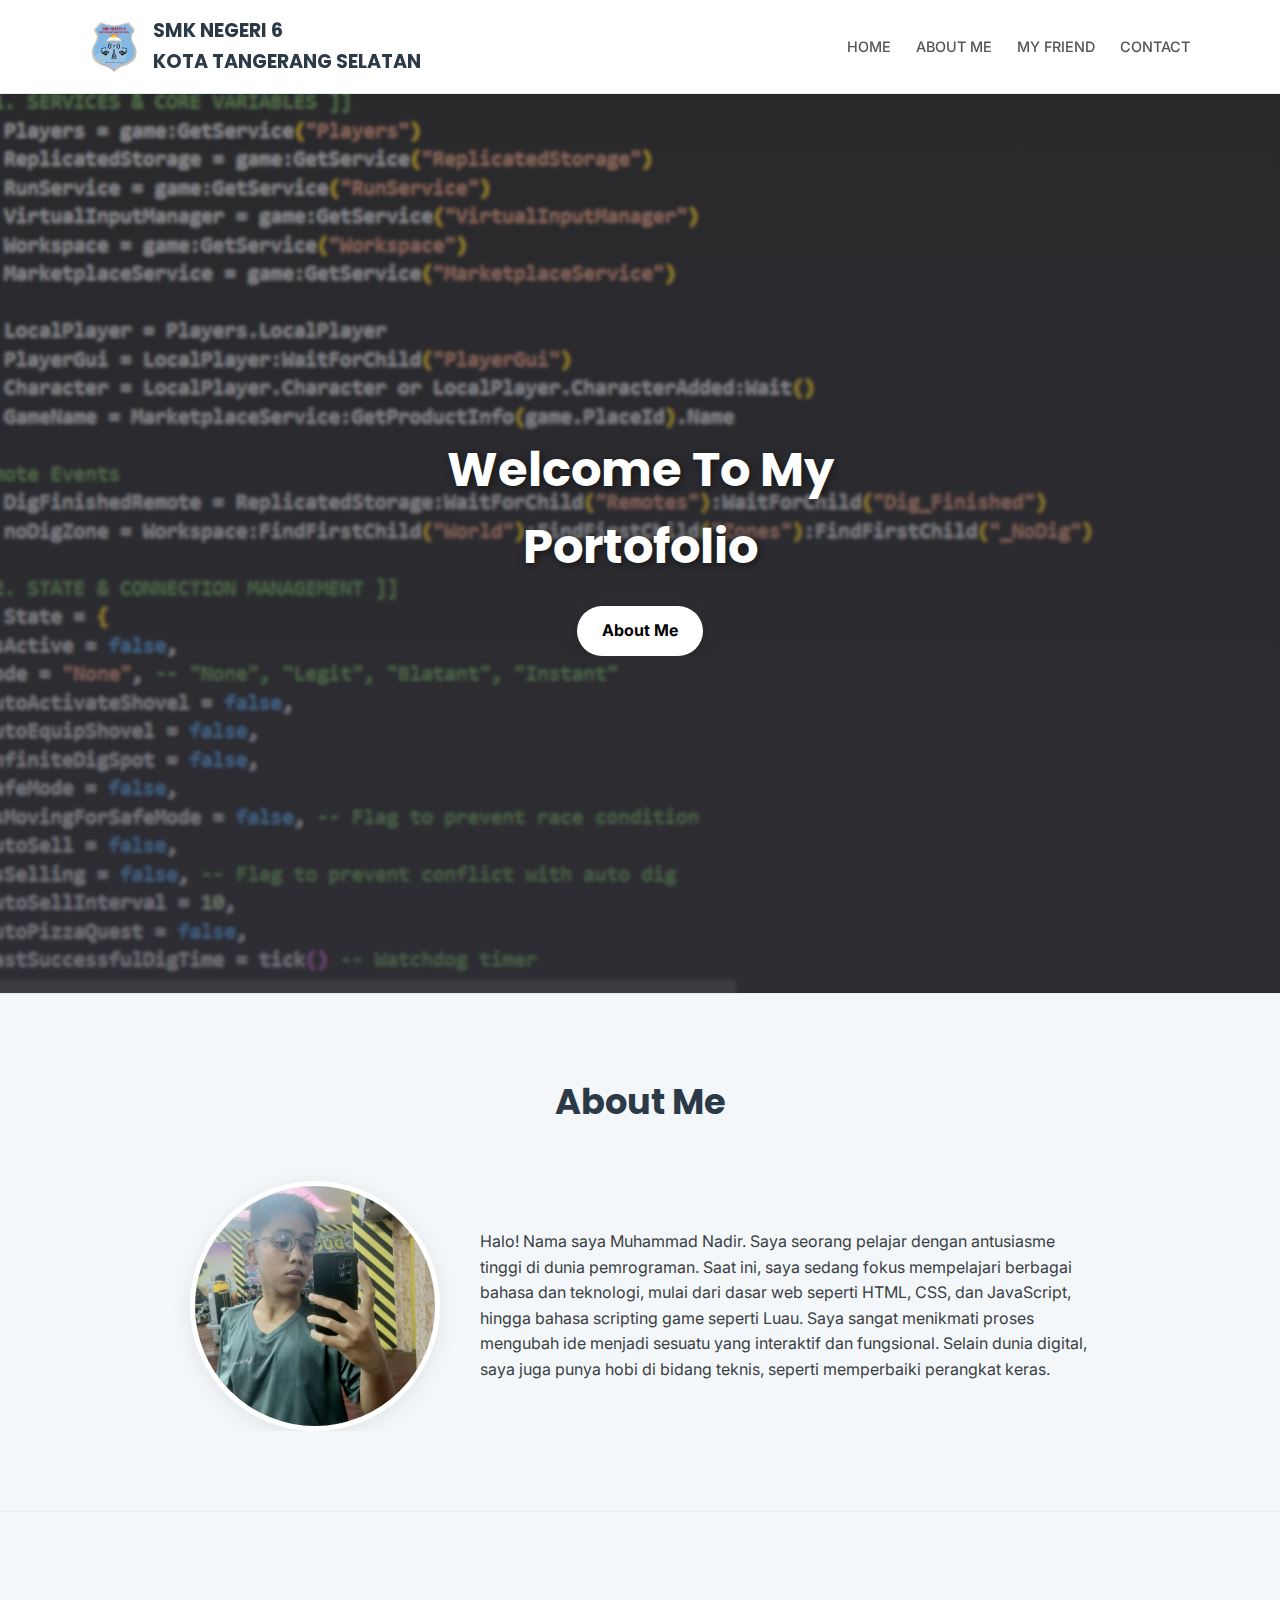
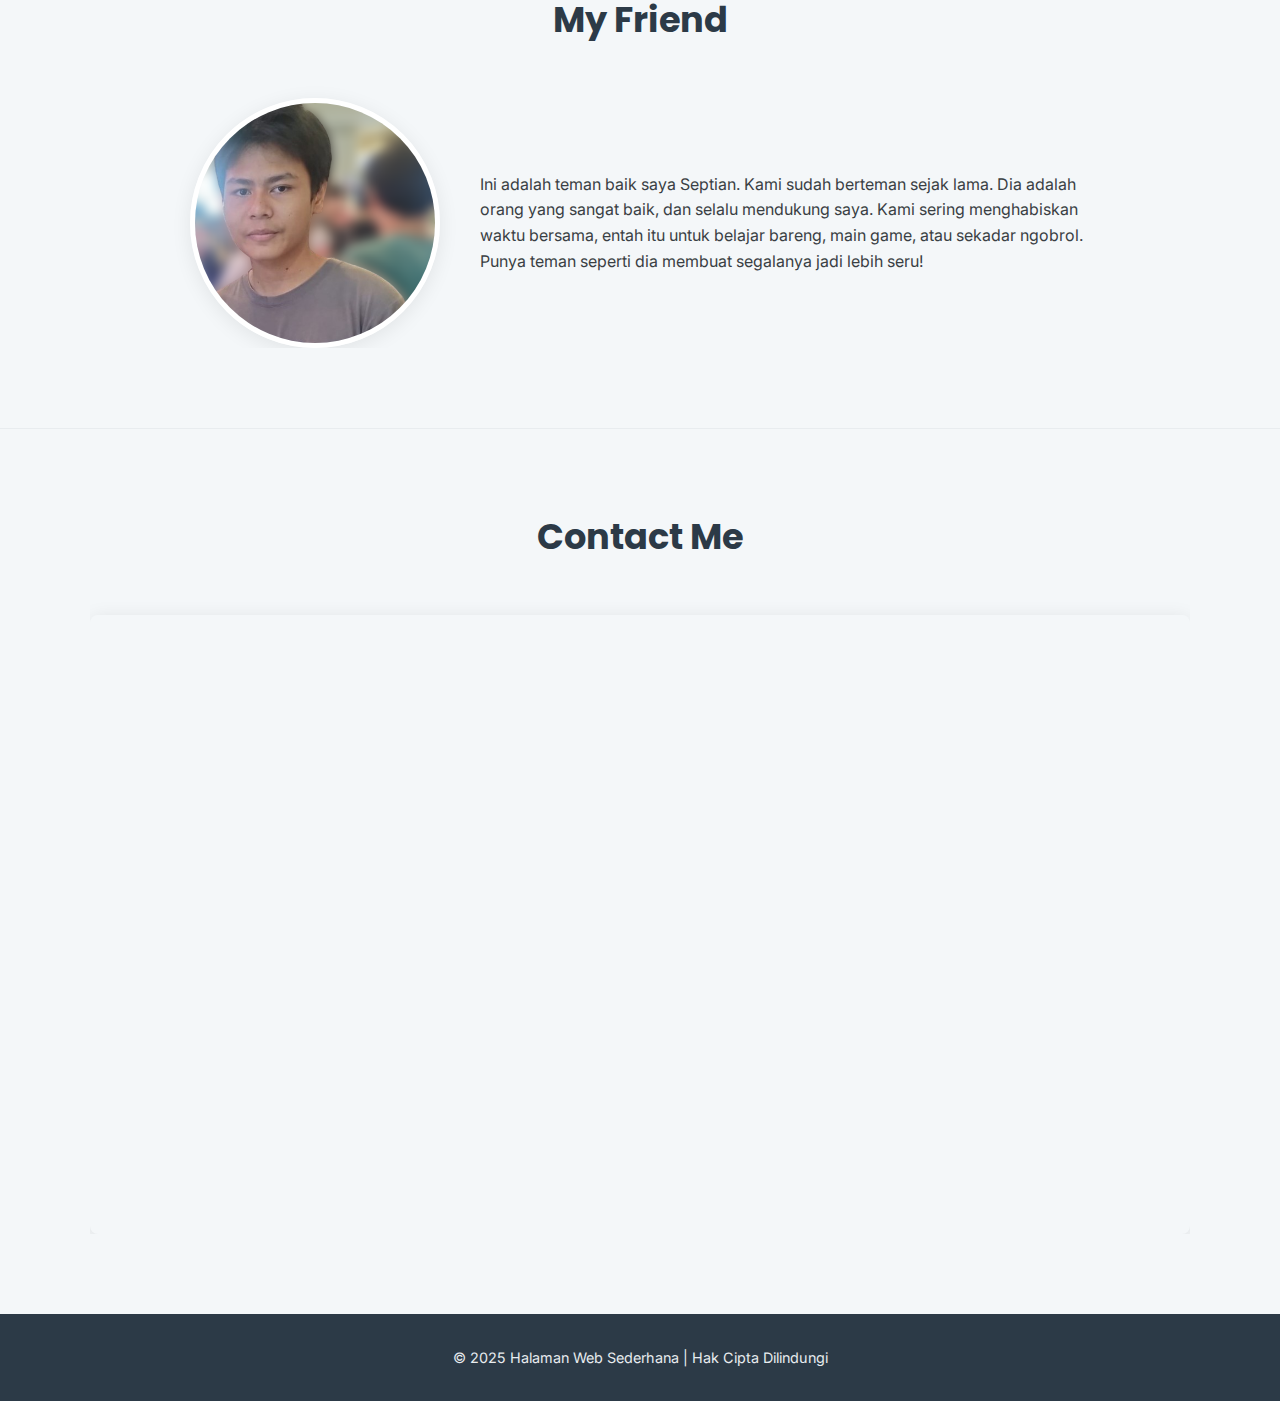
<file: One Page/index.html>
<!DOCTYPE html>
<html lang="id">
<head>
    <meta charset="UTF-8">
    <meta name="viewport" content="width=device-width, initial-scale=1.0">
    <title>Tugas One Page Desain</title>
    <link rel="preconnect" href="https://fonts.googleapis.com">
    <link rel="preconnect" href="https://fonts.gstatic.com" crossorigin>
    <link href="https://fonts.googleapis.com/css2?family=Inter:wght@400;700&family=Poppins:wght@500;700&display=swap" rel="stylesheet">
    <link rel="stylesheet" href="style.css">
</head>
<body>
    
    <header>
        <div class="container">
            <a href="#" class="logo-container">
                <img src="SMKN6.png" alt="Logo Sekolah" class="logo-img">
                <span class="logo-text">SMK NEGERI 6 <br> KOTA TANGERANG SELATAN</span>
            </a>
            
            <button class="menu-btn" id="menu-btn">
                <span class="bar"></span>
                <span class="bar"></span>
                <span class="bar"></span>
            </button>

            <nav id="nav-menu">
                <ul>
                    <li><a href="#">Home</a></li>
                    <li><a href="#about-me">About Me</a></li>
                    <li><a href="#my-friend">My Friend</a></li>
                    <li><a href="#contact">Contact</a></li>
                </ul>
            </nav>
        </div>
    </header>

    <main>
        <section class="hero">
            <div class="container">
                <h2>Welcome To My <br> Portofolio</h2>
                <a href="#about-me" class="cta-button">About Me</a>
            </div>
        </section>

        <section id="about-me">
            <div class="container">
                <h3>About Me</h3>
                <div class="about-content">
                    <img src="foto.jpeg" alt="Foto Profil Kamu">
                    <p>Halo! Nama saya Muhammad Nadir. Saya seorang pelajar dengan antusiasme tinggi di dunia pemrograman. Saat ini, saya sedang fokus mempelajari berbagai bahasa dan teknologi, mulai dari dasar web seperti HTML, CSS, dan JavaScript, hingga bahasa scripting game seperti Luau. Saya sangat menikmati proses mengubah ide menjadi sesuatu yang interaktif dan fungsional. Selain dunia digital, saya juga punya hobi di bidang teknis, seperti memperbaiki perangkat keras.</p>
                </div>
            </div>
        </section>

        <section id="my-friend">
            <div class="container">
                <h3>My Friend</h3>
                <div class="about-content reverse">
                     <p>Ini adalah teman baik saya Septian. Kami sudah berteman sejak lama. Dia adalah orang yang sangat baik, dan selalu mendukung saya. Kami sering menghabiskan waktu bersama, entah itu untuk belajar bareng, main game, atau sekadar ngobrol. Punya teman seperti dia membuat segalanya jadi lebih seru!</p>
                     <img src="foto2.png" alt="Foto Teman Kamu">
                </div>
            </div>
        </section>

        <section id="contact">
            <div class="container">
                <h3>Contact Me</h3>
                <div class="map-container">
                    <iframe src="https://www.google.com/maps/embed?pb=!3m2!1sid!2sid!4v1754961723485!5m2!1sid!2sid!6m8!1m7!1szvKsv0mnGYUvL5fxraOAcg!2m2!1d-6.26104987126554!2d106.7009806318903!3f15.340820431887721!4f-8.622195546157954!5f0.7820865974627469" width="600" height="450" style="border:0;" allowfullscreen="" loading="lazy" referrerpolicy="no-referrer-when-downgrade"></iframe>
                </div>
            </div>
        </section>
    </main>

    <footer>
        <div class="container">
            <p>&copy; 2025 Halaman Web Sederhana | Hak Cipta Dilindungi</p>
        </div>
    </footer>

    <script src="script.js"></script>

</body>

</html>
</file>
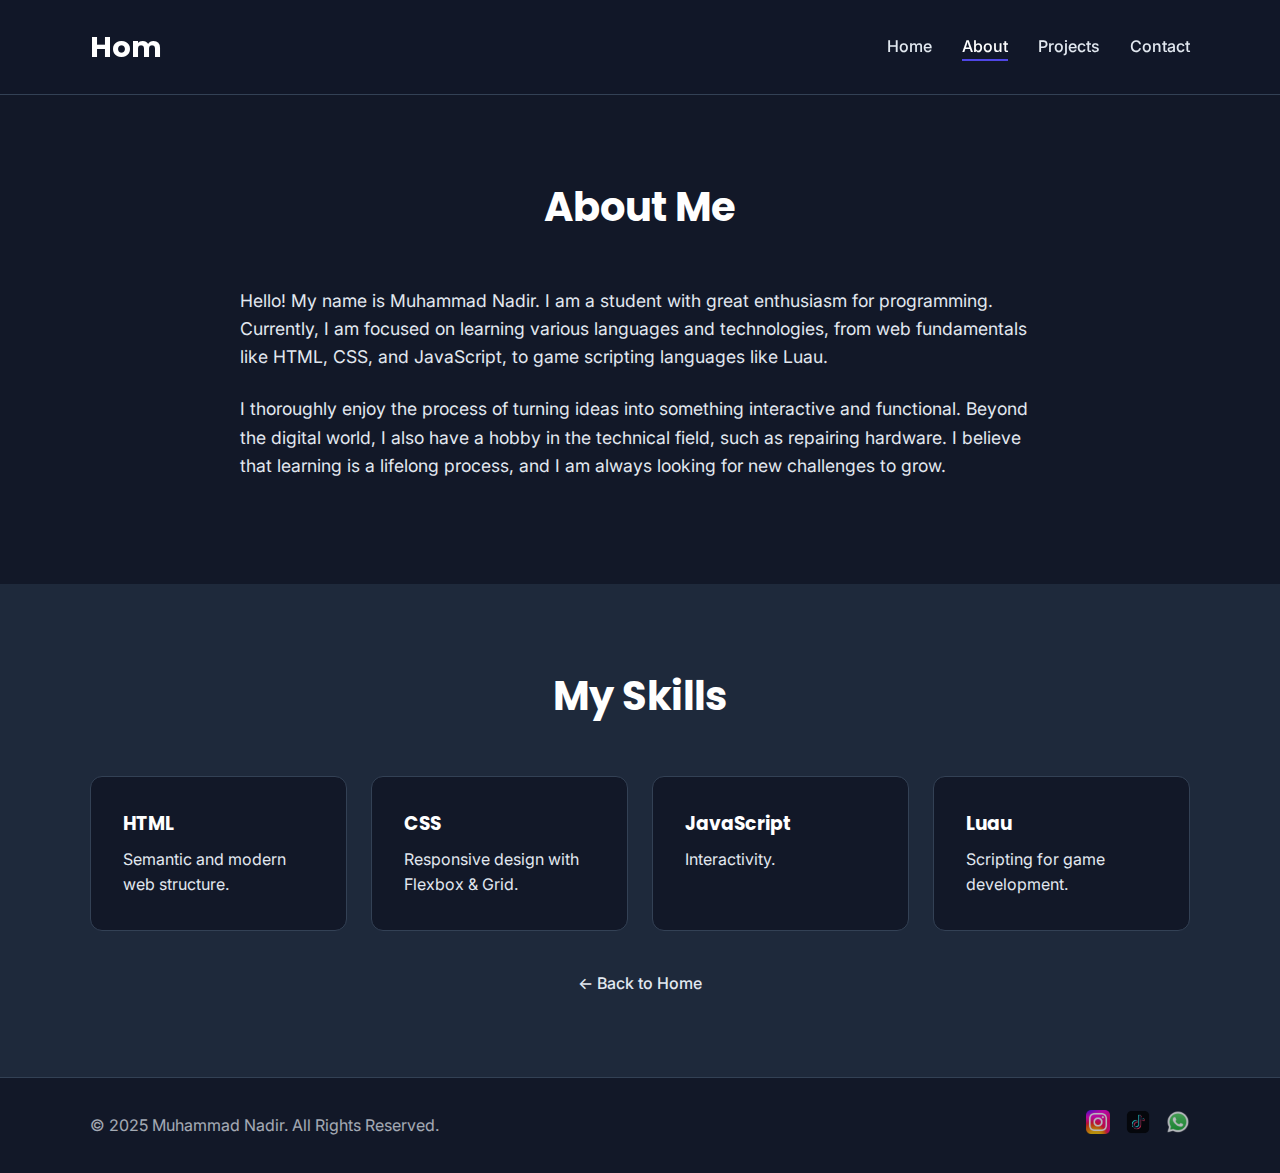
<file: about.html>
<!DOCTYPE html>
<html lang="en">
<head>
    <meta charset="UTF-8">
    <meta name="viewport" content="width=device-width, initial-scale=1.0">
    <title>About Me - Portfolio</title>
    <link rel="preconnect" href="https://fonts.googleapis.com">
    <link rel="preconnect" href="https://fonts.gstatic.com" crossorigin>
    <link href="https://fonts.googleapis.com/css2?family=Poppins:wght@500;700&family=Inter:wght@400;600&display=swap" rel="stylesheet">
    <link rel="stylesheet" href="style.css">
</head>
<body>

    <div class="page-wrapper">
        <header>
            <div class="container">
                <a href="index.html" class="logo-text" id="logo-typing-text"></a>
                
                <button class="menu-btn" id="menu-btn">
                    <span class="bar"></span>
                    <span class="bar"></span>
                    <span class="bar"></span>
                </button>

                <nav id="nav-menu">
                    <ul>
                        <li><a href="index.html">Home</a></li>
                        <li><a href="about.html" class="active">About</a></li>
                        <li><a href="projects.html">Projects</a></li>
                        <li><a href="contact.html">Contact</a></li>
                    </ul>
                </nav>
            </div>
        </header>

        <div class="page-content">
            <main>
                <section class="page-section">
                    <div class="container">
                        <h2 class="section-title-about fade-in-up">About Me</h2>
                        <div class="about-content fade-in-up" style="animation-delay: 0.2s;">
                            <p>Hello! My name is Muhammad Nadir. I am a student with great enthusiasm for programming. Currently, I am focused on learning various languages and technologies, from web fundamentals like HTML, CSS, and JavaScript, to game scripting languages like Luau.</p>
                            <p>I thoroughly enjoy the process of turning ideas into something interactive and functional. Beyond the digital world, I also have a hobby in the technical field, such as repairing hardware. I believe that learning is a lifelong process, and I am always looking for new challenges to grow.</p>
                        </div>
                    </div>
                </section>

                <section class="page-section skills-section">
                    <div class="container">
                        <h2 class="section-title-skills fade-in-up">My Skills</h2>
                        <div class="skills-grid">
                            <div class="skill-card fade-in-up" style="animation-delay: 0.2s;">
                                <h3>HTML</h3>
                                <p>Semantic and modern web structure.</p>
                            </div>
                            <div class="skill-card fade-in-up" style="animation-delay: 0.3s;">
                                <h3>CSS</h3>
                                <p>Responsive design with Flexbox & Grid.</p>
                            </div>
                            <div class="skill-card fade-in-up" style="animation-delay: 0.4s;">
                                <h3>JavaScript</h3>
                                <p>Interactivity.</p>
                            </div>
                             <div class="skill-card fade-in-up" style="animation-delay: 0.5s;">
                                <h3>Luau</h3>
                                <p>Scripting for game development.</p>
                            </div>
                        </div>
                        <a href="index.html" class="back-button fade-in-up" style="animation-delay: 0.6s;">&larr; Back to Home</a>
                    </div>
                </section>
            </main>
        </div>

        <footer>
            <div class="container footer-container">
                <p>&copy; 2025 Muhammad Nadir. All Rights Reserved.</p>
                <div class="footer-socials">
                    <a href="#" target="_blank" aria-label="Instagram"><img src="Image/Instagram.png" alt="Instagram"></a>
                    <a href="#" target="_blank" aria-label="TikTok"><img src="Image/TikTok.png" alt="TikTok"></a>
                    <a href="#" target="_blank" aria-label="WhatsApp"><img src="Image/Whats'App.png" alt="WhatsApp"></a>
                </div>
            </div>
        </footer>

    </div>
    
    <script src="script.js"></script>
</body>
</html>
</file>
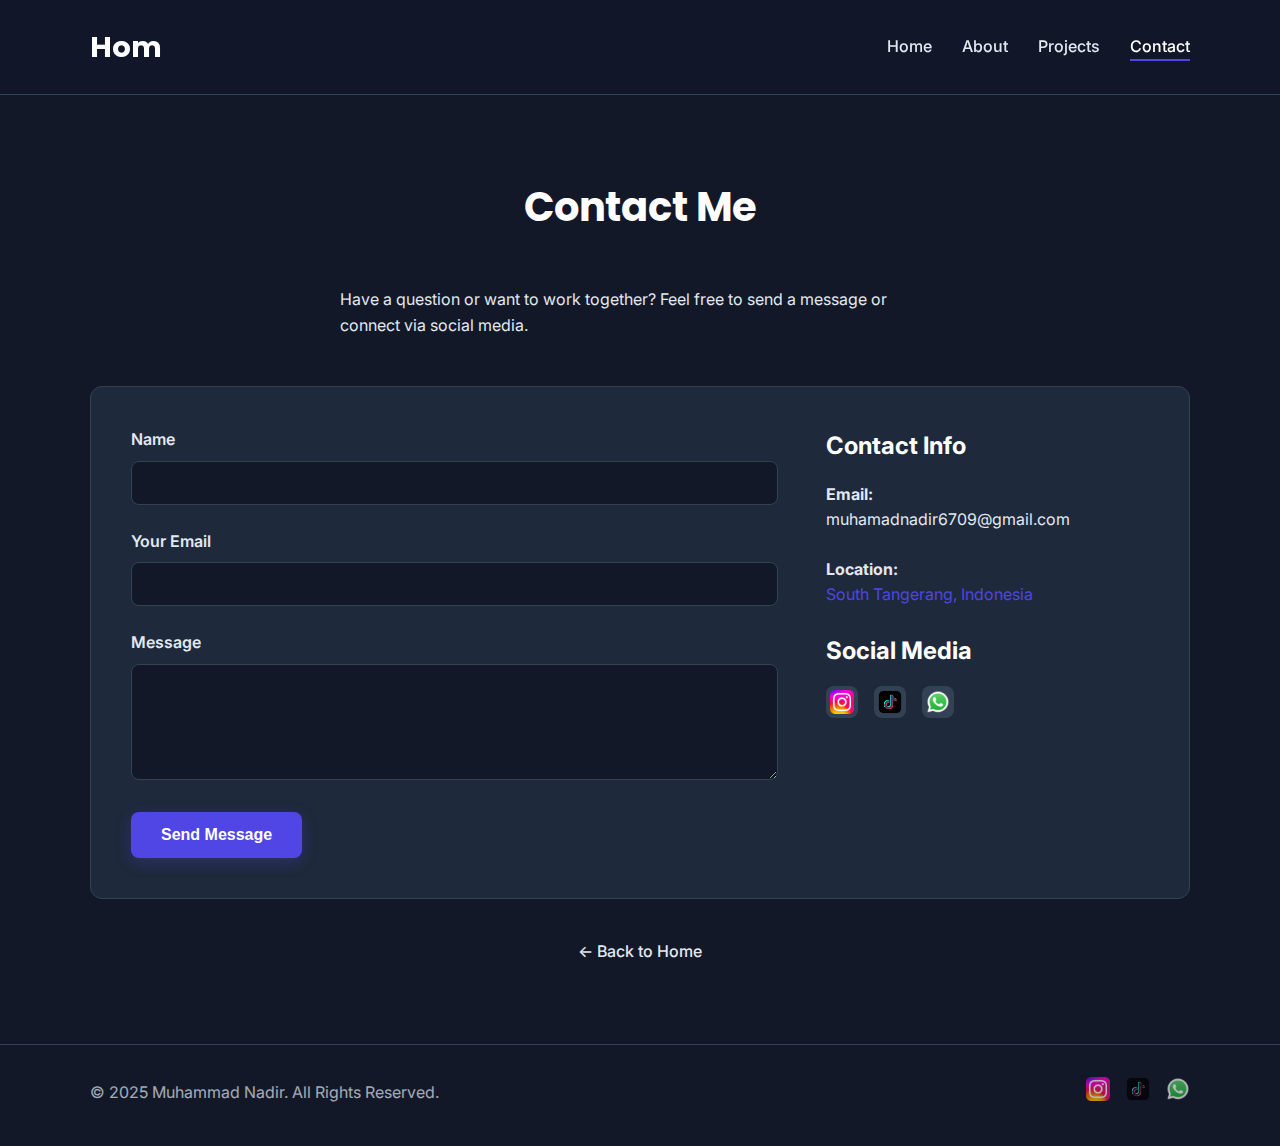
<file: contact.html>
<!DOCTYPE html>
<html lang="en">
<head>
    <meta charset="UTF-8">
    <meta name="viewport" content="width=device-width, initial-scale=1.0">
    <title>Contact Me - Portfolio</title>
    <link rel="preconnect" href="https://fonts.googleapis.com">
    <link rel="preconnect" href="https://fonts.gstatic.com" crossorigin>
    <link href="https://fonts.googleapis.com/css2?family=Poppins:wght@500;700&family=Inter:wght@400;600&display=swap" rel="stylesheet">
    <link rel="stylesheet" href="style.css">
</head>
<body>

    <div class="page-wrapper">
        <header>
            <div class="container">
                <a href="index.html" class="logo-text" id="logo-typing-text"></a>
                
                <button class="menu-btn" id="menu-btn">
                    <span class="bar"></span>
                    <span class="bar"></span>
                    <span class="bar"></span>
                </button>

                <nav id="nav-menu">
                    <ul>
                        <li><a href="index.html">Home</a></li>
                        <li><a href="about.html">About</a></li>
                        <li><a href="projects.html">Projects</a></li>
                        <li><a href="contact.html" class="active">Contact</a></li>
                    </ul>
                </nav>
            </div>
        </header>

        <div class="page-content">
            <main>
                <section class="page-section">
                    <div class="container">
                        <h2 class="section-title-contact fade-in-up">Contact Me</h2>
                        <p class="contact-intro fade-in-up" style="animation-delay: 0.2s;">
                            Have a question or want to work together? Feel free to send a message or connect via social media.
                        </p>

                        <div class="contact-content">
                            <form action="https://formspree.io/f/movlgpzg" method="POST" class="contact-form fade-in-up" style="animation-delay: 0.4s;">
                                <div class="form-group">
                                    <label for="name">Name</label>
                                    <input type="text" id="name" name="name" required>
                                </div>
                                <div class="form-group">
                                    <label for="email">Your Email</label>
                                    <input type="email" id="email" name="email" required>
                                </div>
                                <div class="form-group">
                                    <label for="message">Message</label>
                                    <textarea id="message" name="message" rows="5" required></textarea>
                                </div>
                                <button type="submit" class="cta-button">Send Message</button>
                            </form>
                            <div class="contact-info fade-in-up" style="animation-delay: 0.6s;">
                                <h4>Contact Info</h4>
                                <p><strong>Email:</strong><br>muhamadnadir6709@gmail.com</p>
                                <p><strong>Location:</strong><br> <a href="https://maps.app.goo.gl/FT4Xi9Q6MNL98XTz6" target="_blank">South Tangerang, Indonesia</a></p>
                                <h4>Social Media</h4>
                                <div class="social-icons">
                                    <a href="#" target="_blank" aria-label="Instagram"><img src="Image/Instagram.png" alt="Instagram"></a>
                                    <a href="#" target="_blank" aria-label="TikTok"><img src="Image/TikTok.png" alt="TikTok"></a>
                                    <a href="#" target="_blank" aria-label="WhatsApp"><img src="Image/Whats'App.png" alt="WhatsApp"></a>
                                </div>
                            </div>
                        </div>
                         <a href="index.html" class="back-button fade-in-up" style="animation-delay: 0.8s;">&larr; Back to Home</a>
                    </div>
                </section>
            </main>
        </div>

        <footer>
            <div class="container footer-container">
                <p>&copy; 2025 Muhammad Nadir. All Rights Reserved.</p>
                <div class="footer-socials">
                    <a href="#" target="_blank" aria-label="Instagram"><img src="Image/Instagram.png" alt="Instagram"></a>
                    <a href="#" target="_blank" aria-label="TikTok"><img src="Image/TikTok.png" alt="TikTok"></a>
                    <a href="#" target="_blank" aria-label="WhatsApp"><img src="Image/Whats'App.png" alt="WhatsApp"></a>
                </div>
            </div>
        </footer>

    </div>
    
    <script src="script.js"></script>
</body>
</html>
</file>
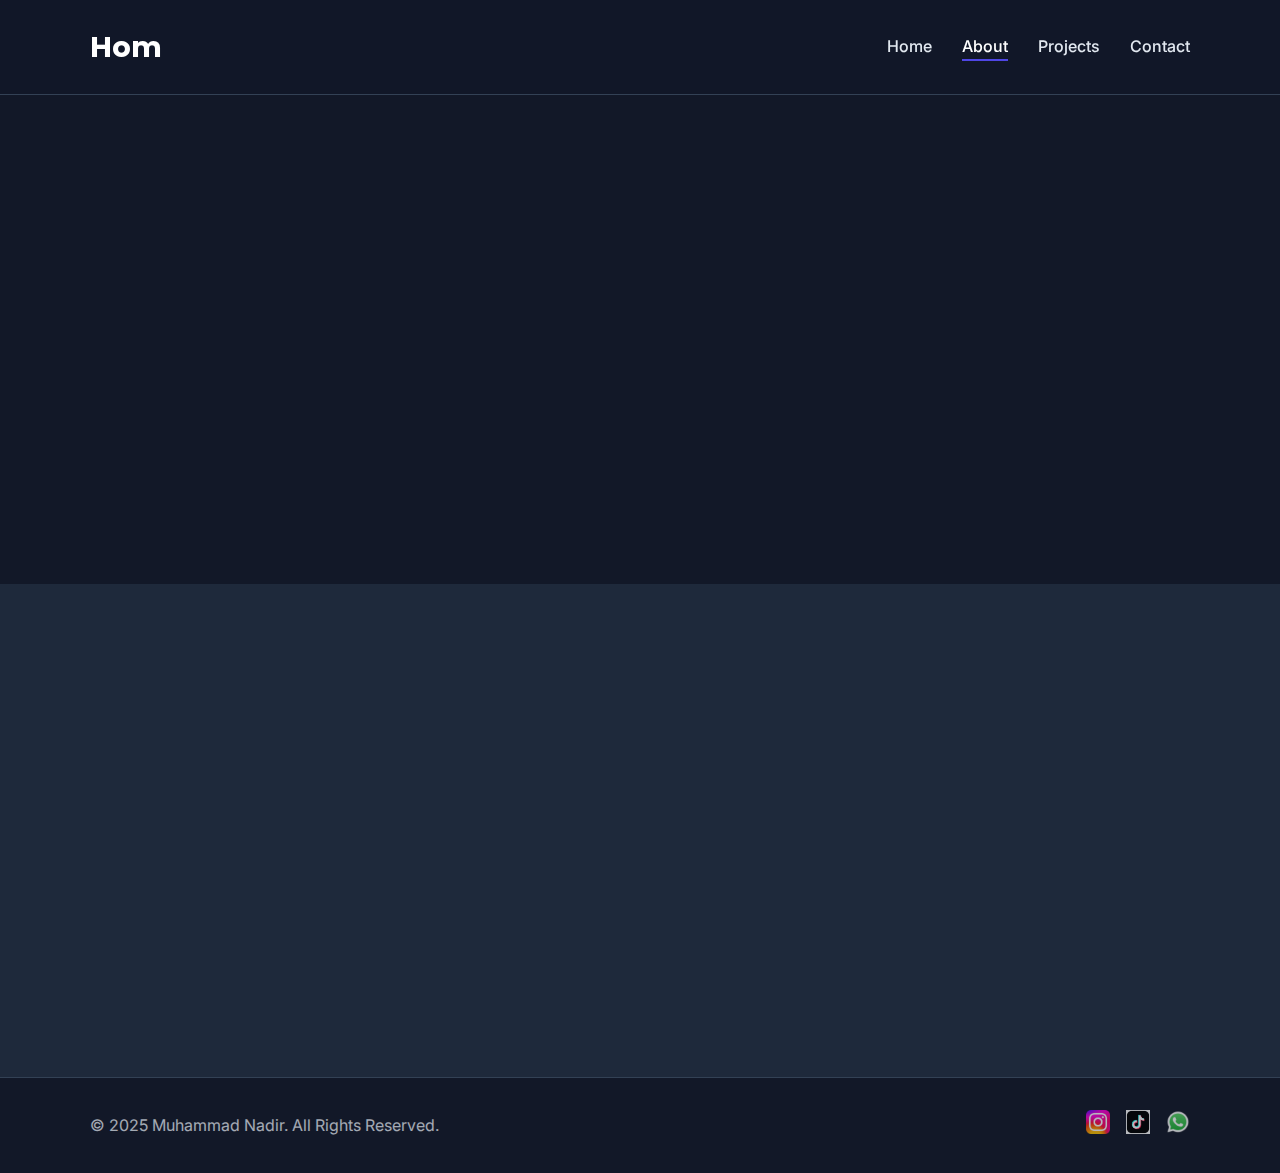
<file: MultiplePage/about.html>
<!DOCTYPE html>
<html lang="en">
<head>
    <meta charset="UTF-8">
    <meta name="viewport" content="width=device-width, initial-scale=1.0">
    <title>About Me - Portfolio</title>
    <link rel="preconnect" href="https://fonts.googleapis.com">
    <link rel="preconnect" href="https://fonts.gstatic.com" crossorigin>
    <link href="https://fonts.googleapis.com/css2?family=Poppins:wght@500;700&family=Inter:wght@400;600&display=swap" rel="stylesheet">
    <link rel="stylesheet" href="style.css">
</head>
<body>
    <div class="page-wrapper">
        <header>
            <div class="container">
                <a href="index.html" class="logo-text" id="logo-typing-text"></a>
                <button class="menu-btn" id="menu-btn"><span class="bar"></span><span class="bar"></span><span class="bar"></span></button>
                <nav id="nav-menu">
                    <ul>
                        <li><a href="index.html">Home</a></li>
                        <li><a href="about.html" class="active">About</a></li>
                        <li><a href="projects.html">Projects</a></li>
                        <li><a href="contact.html">Contact</a></li>
                    </ul>
                </nav>
            </div>
        </header>

        <div class="page-content">
            <main>
                <section class="page-section">
                    <div class="container">
                        <h2 class="section-title-about animate-on-scroll">About Me</h2>
                        <div class="about-content animate-on-scroll" style="animation-delay: 0.2s;">
                            <p>Hello! My name is Muhammad Nadir. I am a student with great enthusiasm for programming. Currently, I am focused on learning various languages and technologies, from web fundamentals like HTML, CSS, and JavaScript, to game scripting languages like Luau.</p>
                            <p>I thoroughly enjoy the process of turning ideas into something interactive and functional. Beyond the digital world, I also have a hobby in the technical field, such as repairing hardware. I believe that learning is a lifelong process, and I am always looking for new challenges to grow.</p>
                        </div>
                    </div>
                </section>

                <section class="page-section skills-section">
                    <div class="container">
                        <h2 class="section-title-skills animate-on-scroll">My Skills</h2>
                        <div class="skills-grid">
                            <div class="skill-card animate-on-scroll" style="animation-delay: 0.2s;">
                                <h3>HTML</h3>
                                <p>Semantic and modern web structure.</p>
                            </div>
                            <div class="skill-card animate-on-scroll" style="animation-delay: 0.3s;">
                                <h3>CSS</h3>
                                <p>Responsive design with Flexbox & Grid.</p>
                            </div>
                            <div class="skill-card animate-on-scroll" style="animation-delay: 0.4s;">
                                <h3>JavaScript</h3>
                                <p>Interactivity.</p>
                            </div>
                             <div class="skill-card animate-on-scroll" style="animation-delay: 0.5s;">
                                <h3>Luau</h3>
                                <p>Scripting for game development.</p>
                            </div>
                        </div>
                        <a href="index.html" class="back-button animate-on-scroll" style="animation-delay: 0.6s;">&larr; Back to Home</a>
                    </div>
                </section>
            </main>
        </div>

        <footer>
            <div class="container footer-container">
                <p>&copy; 2025 Muhammad Nadir. All Rights Reserved.</p>
                <div class="footer-socials">
                    <a href="https://www.instagram.com/nadirxyz" target="_blank" aria-label="Instagram"><img src="Image/Instagram.png" alt="Instagram"></a>
                    <a href="https://www.tiktok.com/@nadzxv" target="_blank" aria-label="TikTok"><img src="Image/TikTok.png" alt="TikTok"></a>
                    <a href="https://wa.me/+6281218007556" target="_blank" aria-label="WhatsApp"><img src="Image/Whats'App.png" alt="WhatsApp"></a>
                </div>
            </div>
        </footer>
    </div>
    
    <script src="script.js"></script>
</body>
</html>
</file>
<file: style.css>
/* --- CSS Variables untuk Tema --- */
:root {
  --background-color: #121828;
  --secondary-bg-color: #1e293b;
  --text-color: #e2e8f0;
  --heading-color: #ffffff;
  --primary-color: #4f46e5;
  --primary-hover-color: #4338ca;
  --border-color: #334155;
  --font-primary: "Poppins", sans-serif;
  --font-secondary: "Inter", sans-serif;
}

/* --- Reset & Gaya Global --- */
* {
  margin: 0;
  padding: 0;
  box-sizing: border-box;
}
html {
  scroll-behavior: smooth;
}
body {
  font-family: var(--font-secondary);
  line-height: 1.6;
  background-color: var(--background-color);
  color: var(--text-color);
}
.container {
  width: 90%;
  max-width: 1100px;
  margin: auto;
}

/* --- FIX: Wrapper Utama untuk Mencegah Bug Scroll --- */
.page-wrapper {
  position: relative;
  overflow-x: hidden; /* Ini akan memotong konten yang meluber ke samping (menu) */
}

/* --- Efek Blur --- */
.page-content {
  transition: filter 0.3s ease-in-out;
}
.content-blurred {
  filter: blur(5px);
  pointer-events: none;
}

/* --- Header --- */
header {
  padding: 1.5rem 0;
  position: sticky;
  top: 0;
  z-index: 1000;
  background-color: rgba(18, 24, 40, 0.8);
  backdrop-filter: blur(10px);
  border-bottom: 1px solid var(--border-color);
}
header .container {
  display: flex;
  justify-content: space-between;
  align-items: center;
}
.logo-text {
  font-family: var(--font-primary);
  font-size: 1.8rem;
  font-weight: 700;
  color: var(--heading-color);
  text-decoration: none;
}

/* --- Navigasi --- */
header nav ul {
  list-style: none;
  display: flex;
  gap: 30px;
}
header nav a {
  color: var(--text-color);
  text-decoration: none;
  font-size: 1rem;
  font-weight: 500;
  transition: color 0.3s ease;
  position: relative;
  padding-bottom: 5px;
}
header nav a::after {
  content: "";
  position: absolute;
  width: 0;
  height: 2px;
  bottom: 0;
  left: 0;
  background-color: var(--primary-color);
  transition: width 0.3s ease-in-out;
}
header nav a:hover,
header nav a.active {
  color: var(--heading-color);
}
header nav a.active::after {
  width: 100%;
}

/* --- Tombol Menu Mobile --- */
.menu-btn {
  display: none;
  cursor: pointer;
  background: transparent;
  border: none;
  padding: 5px;
  z-index: 1001;
}
.menu-btn .bar {
  display: block;
  width: 25px;
  height: 3px;
  margin: 5px auto;
  background-color: var(--heading-color);
  transition: all 0.3s ease-in-out;
}

/* --- Hero Section --- */
.hero {
  min-height: calc(100vh - 85px);
  display: flex;
  align-items: center;
  padding: 4rem 0;
}
.hero-container {
  display: flex;
  align-items: center;
  justify-content: space-between;
  gap: 3rem;
}
.hero-text {
  flex: 1;
  max-width: 500px;
}
.hero-text h1 {
  font-family: var(--font-primary);
  font-size: 3.5rem;
  font-weight: 700;
  color: var(--heading-color);
  line-height: 1.2;
  margin-bottom: 1.5rem;
  min-height: 150px;
}
#hero-typing-text .wrap::after {
  content: "|";
  animation: blink 0.7s infinite;
  color: var(--primary-color);
}
@keyframes blink {
  50% {
    opacity: 0;
  }
}
.hero-subtitle {
  font-size: 1.1rem;
  margin-bottom: 2rem;
  max-width: 450px;
}
.cta-button {
  display: inline-block;
  background: var(--primary-color);
  color: #fff;
  padding: 14px 30px;
  text-decoration: none;
  border-radius: 8px;
  font-weight: 600;
  transition: all 0.3s ease;
  box-shadow: 0 4px 15px rgba(79, 70, 229, 0.3);
  border: none;
  cursor: pointer;
  font-size: 1rem;
}
.cta-button:hover {
  background: var(--primary-hover-color);
  transform: translateY(-3px);
}

/* --- Hero Image (Bulat) --- */
.hero-image-container {
  flex: 1;
  max-width: 400px;
  max-height: 400px;
  display: flex;
  justify-content: center;
  align-items: center;
}
.hero-photo {
  width: 100%;
  height: 100%;
  object-fit: cover;
  border-radius: 50%;
  border: 5px solid var(--border-color);
}

/* --- Halaman Konten Umum --- */
.page-section {
  padding: 80px 0;
}
.section-title, .section-title-skills, .section-title-about, .section-title-contact {
  font-family: var(--font-primary);
  font-size: 2.5rem;
  color: var(--heading-color);
  text-align: center;
  margin-bottom: 3rem;
}
.about-content p {
  margin-bottom: 1.5rem;
  font-size: 1.1rem;
  max-width: 800px;
  margin-left: auto;
  margin-right: auto;
  text-align: left;
}
.back-button {
  display: block;
  width: fit-content;
  margin: 40px auto 0;
  color: var(--text-color);
  text-decoration: none;
  font-weight: 500;
  transition: color 0.3s ease;
}
.back-button:hover {
  color: var(--primary-color);
}

/* --- Bagian Keahlian --- */
.skills-section {
  background-color: var(--secondary-bg-color);
}
.skills-grid {
  display: grid;
  grid-template-columns: repeat(auto-fit, minmax(250px, 1fr));
  gap: 1.5rem;
}
.skill-card {
  background: var(--background-color);
  padding: 2rem;
  border-radius: 12px;
  border: 1px solid var(--border-color);
  transition: transform 0.3s ease, border-color 0.3s ease;
}
.skill-card:hover {
  transform: translateY(-5px);
  border-color: var(--primary-color);
}
.skill-card h3 {
  font-family: var(--font-primary);
  color: var(--heading-color);
  margin-bottom: 0.5rem;
}

/* --- Gaya Halaman Kontak & Proyek --- */
.project-grid {
  display: grid;
  grid-template-columns: repeat(auto-fit, minmax(300px, 1fr));
  gap: 30px;
}
.project-card {
  background: var(--secondary-bg-color);
  border-radius: 12px;
  overflow: hidden;
  border: 1px solid var(--border-color);
  transition: transform 0.3s ease, box-shadow 0.3s ease;
}
.project-card:hover {
  transform: translateY(-8px);
  box-shadow: 0 10px 30px rgba(0, 0, 0, 0.2);
}
.project-card img {
  width: 100%;
  height: 200px;
  object-fit: cover;
  display: block;
}
.project-info {
  padding: 25px;
}
.project-info h4 {
  font-family: var(--font-primary);
  font-size: 1.4rem;
  margin-bottom: 10px;
  color: var(--heading-color);
}
.project-info p {
  margin-bottom: 20px;
  font-size: 0.95rem;
}
.project-link {
  color: var(--primary-color);
  text-decoration: none;
  font-weight: bold;
  transition: color 0.3s ease;
}
.project-link:hover {
  color: var(--primary-hover-color);
}
.contact-intro {
  text-align: left;
  max-width: 600px;
  margin: 0 auto 3rem auto;
}
.contact-content {
  display: flex;
  gap: 3rem;
  background-color: var(--secondary-bg-color);
  padding: 2.5rem;
  border-radius: 12px;
  border: 1px solid var(--border-color);
}
.contact-form {
  flex: 2;
}
.contact-info {
  flex: 1;
}
.form-group {
  margin-bottom: 1.5rem;
}
.form-group label {
  display: block;
  margin-bottom: 0.5rem;
  font-weight: 600;
}
.form-group input,
.form-group textarea {
  width: 100%;
  padding: 12px;
  background-color: var(--background-color);
  border: 1px solid var(--border-color);
  border-radius: 8px;
  color: var(--text-color);
  font-size: 1rem;
}
.form-group input:focus,
.form-group textarea:focus {
  outline: none;
  border-color: var(--primary-color);
}
.contact-info h4 {
  font-size: 1.5rem;
  color: var(--heading-color);
  margin-bottom: 1rem;
}
.contact-info p {
  margin-bottom: 1.5rem;
}
.contact-info a {
  color: var(--primary-color);
  text-decoration: none;
}
.social-icons {
  display: flex;
  gap: 1rem;
}
.social-icons a {
  transition: transform 0.3s ease;
}
.social-icons a:hover {
  transform: scale(1.1);
}
.social-icons img {
  width: 32px;
  height: 32px;
  background-color: var(--border-color);
  border-radius: 8px;
  padding: 4px;
}

/* --- Footer (BARU) --- */
footer {
  padding: 2rem 0;
  background-color: var(--background-color);
  border-top: 1px solid var(--border-color);
}
.footer-container {
  display: flex;
  justify-content: space-between;
  align-items: center;
}
footer p {
  color: var(--text-color);
  opacity: 0.7;
}
.footer-socials {
  display: flex;
  gap: 1rem;
}
.footer-socials img {
  width: 24px;
  height: 24px;
  opacity: 0.7;
  transition: opacity 0.3s ease;
}
.footer-socials a:hover img {
  opacity: 1;
}

/* --- Media Query --- */
@media (max-width: 768px) {
  .menu-btn {
    display: block;
  }
  header nav {
    position: fixed;
    top: 0;
    right: -100%;
    width: 70%;
    max-width: 300px;
    height: 100vh;
    background-color: var(--secondary-bg-color);
    box-shadow: -5px 0 15px rgba(0, 0, 0, 0.2);
    transition: right 0.3s ease-in-out;
    padding-top: 80px;
  }
  header nav.active {
    right: 0;
  }
  header nav ul {
    flex-direction: column;
    align-items: center;
    width: 100%;
  }
  .menu-btn.active .bar:nth-child(2) {
    opacity: 0;
  }
  .menu-btn.active .bar:nth-child(1) {
    transform: translateY(8px) rotate(45deg);
  }
  .menu-btn.active .bar:nth-child(3) {
    transform: translateY(-8px) rotate(-45deg);
  }

  .hero-container {
    flex-direction: column;
    text-align: center;
  }
  .hero-text {
    order: 2;
  }
  .hero-image-container {
    order: 1;
    max-width: 250px;
    max-height: 250px;
    margin-bottom: 2rem;
  }
  .hero-text h1 {
    font-size: 2.5rem;
    min-height: 120px;
  }
  .hero-subtitle {
    margin-left: auto;
    margin-right: auto;
  }

  /* FIX: Teks rata kiri di mobile */
  .about-content p {
    text-align: left;
  }
  .section-title-about {
    text-align: left;
  }
  .section-title-skills {
    text-align: center;
  }
  .contact-content {
    flex-direction: column;
  }
  .hero-text p {
    text-align: left;
  }
  .page-section p {
    text-align: left;
  }
  .section-title-contact {
    text-align: left;
  }
  .footer-container {
    flex-direction: column;
    gap: 1rem;
    text-align: center;
  }
}
</file>
<file: MultiplePage/style.css>
/* --- CSS Variables untuk Tema --- */
:root {
  --background-color: #121828;
  --secondary-bg-color: #1e293b;
  --text-color: #e2e8f0;
  --heading-color: #ffffff;
  --primary-color: #4f46e5;
  --primary-hover-color: #4338ca;
  --border-color: #334155;
  --font-primary: "Poppins", sans-serif;
  --font-secondary: "Inter", sans-serif;
}

/* --- Reset & Gaya Global --- */
* {
  margin: 0;
  padding: 0;
  box-sizing: border-box;
}
html {
  scroll-behavior: smooth;
}
body {
  font-family: var(--font-secondary);
  line-height: 1.6;
  background-color: var(--background-color);
  color: var(--text-color);
}
.container {
  width: 90%;
  max-width: 1100px;
  margin: auto;
}
.page-wrapper {
  position: relative;
  overflow-x: hidden;
}

/* --- ANIMASI: Scroll-triggered --- */
.animate-on-scroll {
  opacity: 0;
  transform: translateY(30px);
  transition: opacity 0.6s ease-out, transform 0.6s ease-out;
}
.animate-on-scroll.is-visible {
  opacity: 1;
  transform: translateY(0);
}

/* --- Efek Blur --- */
.page-content {
  transition: filter 0.3s ease-in-out;
}
.content-blurred {
  filter: blur(5px);
  pointer-events: none;
}

/* --- Header --- */
header {
  padding: 1.5rem 0;
  position: sticky;
  top: 0;
  z-index: 1000;
  background-color: rgba(18, 24, 40, 0.8);
  backdrop-filter: blur(10px);
  border-bottom: 1px solid var(--border-color);
}
header .container {
  display: flex;
  justify-content: space-between;
  align-items: center;
}
.logo-text {
  font-family: var(--font-primary);
  font-size: 1.8rem;
  font-weight: 700;
  color: var(--heading-color);
  text-decoration: none;
}

/* --- Navigasi --- */
header nav ul {
  list-style: none;
  display: flex;
  gap: 30px;
}
header nav a {
  color: var(--text-color);
  text-decoration: none;
  font-size: 1rem;
  font-weight: 500;
  transition: color 0.3s ease;
  position: relative;
  padding-bottom: 5px;
}
header nav a::after {
  content: "";
  position: absolute;
  width: 0;
  height: 2px;
  bottom: 0;
  left: 0;
  background-color: var(--primary-color);
  transition: width 0.3s ease-in-out;
}
header nav a:hover,
header nav a.active {
  color: var(--heading-color);
}
header nav a.active::after {
  width: 100%;
}

/* --- Tombol Menu Mobile --- */
.menu-btn {
  display: none;
  cursor: pointer;
  background: transparent;
  border: none;
  padding: 5px;
  z-index: 1001;
}
.menu-btn .bar {
  display: block;
  width: 25px;
  height: 3px;
  margin: 5px auto;
  background-color: var(--heading-color);
  transition: all 0.3s ease-in-out;
}

/* --- Hero Section --- */
.hero {
  min-height: calc(100vh - 85px);
  display: flex;
  align-items: center;
  padding: 4rem 0;
}
.hero-container {
  display: flex;
  align-items: center;
  justify-content: space-between;
  gap: 3rem;
}
.hero-text {
  flex: 1;
  max-width: 500px;
}
.hero-text h1 {
  font-family: var(--font-primary);
  font-size: 3.5rem;
  font-weight: 700;
  color: var(--heading-color);
  line-height: 1.2;
  margin-bottom: 1.5rem;
  min-height: 150px;
}
#hero-typing-text .wrap::after {
  content: "|";
  animation: blink 0.7s infinite;
  color: var(--primary-color);
}
@keyframes blink {
  50% {
    opacity: 0;
  }
}
.hero-subtitle {
  font-size: 1.1rem;
  margin-bottom: 2rem;
  max-width: 450px;
}
.cta-button {
  display: inline-block;
  background: var(--primary-color);
  color: #fff;
  padding: 14px 30px;
  text-decoration: none;
  border-radius: 8px;
  font-weight: 600;
  transition: all 0.3s ease;
  box-shadow: 0 4px 15px rgba(79, 70, 229, 0.3);
  border: none;
  cursor: pointer;
  font-size: 1rem;
}
.cta-button:hover {
  background: var(--primary-hover-color);
  transform: translateY(-3px);
}

/* --- Hero Image (Bulat) --- */
.hero-image-container {
  flex: 1;
  max-width: 400px;
  max-height: 400px;
  display: flex;
  justify-content: center;
  align-items: center;
}
.hero-photo {
  width: 100%;
  height: 100%;
  object-fit: cover;
  border-radius: 50%;
  border: 5px solid var(--border-color);
}

/* --- Halaman Konten Umum --- */
.page-section {
  padding: 80px 0;
}
.section-title,
.section-title-skills,
.section-title-about,
.section-title-contact {
  font-family: var(--font-primary);
  font-size: 2.5rem;
  color: var(--heading-color);
  text-align: center;
  margin-bottom: 3rem;
}
.about-content p {
  margin-bottom: 1.5rem;
  font-size: 1.1rem;
  max-width: 800px;
  margin-left: auto;
  margin-right: auto;
  text-align: left;
}
.back-button {
  display: block;
  width: fit-content;
  margin: 40px auto 0;
  color: var(--text-color);
  text-decoration: none;
  font-weight: 500;
  transition: color 0.3s ease;
}
.back-button:hover {
  color: var(--primary-color);
}

/* --- Bagian Keahlian --- */
.skills-section {
  background-color: var(--secondary-bg-color);
}
.skills-grid {
  display: grid;
  grid-template-columns: repeat(auto-fit, minmax(250px, 1fr));
  gap: 1.5rem;
}
.skill-card {
  background: var(--background-color);
  padding: 2rem;
  border-radius: 12px;
  border: 1px solid var(--border-color);
  transition: transform 0.3s ease, border-color 0.3s ease;
}
.skill-card:hover {
  transform: translateY(-5px);
  border-color: var(--primary-color);
}
.skill-card h3 {
  font-family: var(--font-primary);
  color: var(--heading-color);
  margin-bottom: 0.5rem;
}

/* --- Gaya Halaman Proyek --- */
.project-grid {
  display: grid;
  grid-template-columns: repeat(auto-fit, minmax(300px, 1fr));
  gap: 30px;
}
.project-card {
  background: var(--secondary-bg-color);
  border-radius: 12px;
  overflow: hidden;
  border: 1px solid var(--border-color);
  transition: transform 0.3s ease, box-shadow 0.3s ease;
  cursor: pointer;
}
.project-card:hover {
  transform: translateY(-8px);
  box-shadow: 0 10px 30px rgba(0, 0, 0, 0.2);
}
.project-card img {
  width: 100%;
  height: 200px;
  object-fit: cover;
  display: block;
}
.project-info {
  padding: 25px;
}
.project-info h4 {
  font-family: var(--font-primary);
  font-size: 1.4rem;
  margin-bottom: 10px;
  color: var(--heading-color);
}
.project-info p {
  margin-bottom: 20px;
  font-size: 0.95rem;
}
.project-link {
  color: var(--primary-color);
  text-decoration: none;
  font-weight: bold;
}

/* --- Gaya Halaman Kontak --- */
.contact-intro {
  text-align: left;
  max-width: 600px;
  margin: 0 auto 3rem auto;
}
.contact-content {
  display: flex;
  gap: 3rem;
  background-color: var(--secondary-bg-color);
  padding: 2.5rem;
  border-radius: 12px;
  border: 1px solid var(--border-color);
}
.contact-form {
  flex: 2;
}
.contact-info {
  flex: 1;
}
.form-group {
  margin-bottom: 1.5rem;
}
.form-group label {
  display: block;
  margin-bottom: 0.5rem;
  font-weight: 600;
}
.form-group input,
.form-group textarea {
  width: 100%;
  padding: 12px;
  background-color: var(--background-color);
  border: 1px solid var(--border-color);
  border-radius: 8px;
  color: var(--text-color);
  font-size: 1rem;
}
.form-group input:focus,
.form-group textarea:focus {
  outline: none;
  border-color: var(--primary-color);
}
.contact-info h4 {
  font-size: 1.5rem;
  color: var(--heading-color);
  margin-bottom: 1rem;
}
.contact-info p {
  margin-bottom: 1.5rem;
}
.contact-info a {
  color: var(--primary-color);
  text-decoration: none;
}
.social-icons {
  display: flex;
  gap: 1rem;
}
.social-icons a {
  transition: transform 0.3s ease;
}
.social-icons a:hover {
  transform: scale(1.1);
}
.social-icons img {
  width: 32px;
  height: 32px;
  background-color: var(--border-color);
  border-radius: 8px;
  padding: 4px;
}

/* --- Footer --- */
footer {
  padding: 2rem 0;
  background-color: var(--background-color);
  border-top: 1px solid var(--border-color);
}
.footer-container {
  display: flex;
  justify-content: space-between;
  align-items: center;
}
footer p {
  color: var(--text-color);
  opacity: 0.7;
}
.footer-socials {
  display: flex;
  gap: 1rem;
}
.footer-socials img {
  width: 24px;
  height: 24px;
  opacity: 0.7;
  transition: opacity 0.3s ease;
}
.footer-socials a:hover img {
  opacity: 1;
}

/* --- GAYA MODAL --- */
.modal-overlay {
  position: fixed;
  top: 0;
  left: 0;
  width: 100%;
  height: 100%;
  background-color: rgba(0, 0, 0, 0.7);
  backdrop-filter: blur(5px);
  display: flex;
  justify-content: center;
  align-items: center;
  z-index: 2000;
  opacity: 0;
  pointer-events: none;
  transition: opacity 0.3s ease-in-out;
}
.modal-overlay.active {
  opacity: 1;
  pointer-events: all;
}
.modal-content {
  background-color: var(--secondary-bg-color);
  padding: 2rem;
  border-radius: 12px;
  border: 1px solid var(--border-color);
  max-width: 800px;
  width: 90%;
  max-height: 90vh;
  overflow-y: auto;
  position: relative;
  transform: scale(0.95);
  transition: transform 0.3s ease-in-out;
  -ms-overflow-style: none;
  scrollbar-width: none;
}
.modal-content::-webkit-scrollbar {
  display: none;
}
.modal-overlay.active .modal-content {
  transform: scale(1);
}
.modal-close {
  position: absolute;
  top: 1rem;
  right: 1.5rem;
  background: none;
  border: none;
  color: var(--text-color);
  font-size: 2.5rem;
  cursor: pointer;
  line-height: 1;
}
.modal-content img {
  width: 100%;
  height: auto;
  border-radius: 8px;
  margin-bottom: 1.5rem;
}
.modal-content h3 {
  font-family: var(--font-primary);
  color: var(--heading-color);
  font-size: 2rem;
  margin-bottom: 1rem;
}
.modal-content p {
  font-size: 1rem;
  line-height: 1.7;
}

/* PENAMBAHAN STYLE UNTUK TOMBOL VIDEO */
.modal-video-btn {
  display: none; /* Sembunyikan secara default */
  margin-top: 1.5rem;
  text-align: center;
}

/* --- Media Query --- */
@media (max-width: 768px) {
  .menu-btn {
    display: block;
  }
  header nav {
    position: fixed;
    top: 0;
    right: -100%;
    width: 70%;
    max-width: 300px;
    height: 100vh;
    background-color: var(--secondary-bg-color);
    box-shadow: -5px 0 15px rgba(0, 0, 0, 0.2);
    transition: right 0.3s ease-in-out;
    padding-top: 80px;
  }
  header nav.active {
    right: 0;
  }
  header nav ul {
    flex-direction: column;
    align-items: center;
    width: 100%;
  }
  .menu-btn.active .bar:nth-child(2) {
    opacity: 0;
  }
  .menu-btn.active .bar:nth-child(1) {
    transform: translateY(8px) rotate(45deg);
  }
  .menu-btn.active .bar:nth-child(3) {
    transform: translateY(-8px) rotate(-45deg);
  }
  .hero-container {
    flex-direction: column;
    text-align: center;
  }
  .hero-text {
    order: 2;
  }
  .hero-image-container {
    order: 1;
    max-width: 250px;
    max-height: 250px;
    margin-bottom: 2rem;
  }
  .hero-text h1 {
    font-size: 2.5rem;
    min-height: 120px;
  }
  .hero-subtitle {
    margin-left: auto;
    margin-right: auto;
  }
  .about-content p {
    text-align: left;
  }
  .section-title-about,
  .section-title-contact {
    text-align: left;
  }
  .section-title-skills {
    text-align: center;
  }
  .contact-content {
    flex-direction: column;
  }
  .hero-text p,
  .page-section p {
    text-align: left;
  }
  .footer-container {
    flex-direction: column;
    gap: 1rem;
    text-align: center;
  }
}
</file>
<file: One Page/style.css>
/* --- Reset Dasar & Gaya Global --- */
* {
    margin: 0;
    padding: 0;
    box-sizing: border-box;
}

html {
    scroll-behavior: smooth;
}

/* Palet Warna Aesthetic Soft */
body {
    font-family: 'Inter', sans-serif;
    line-height: 1.6;
    background-color: #f4f7f9; /* Latar belakang soft blue-gray */
    color: #3a3f44; /* Warna teks utama yang lebih lembut */
}

.container {
    width: 90%;
    max-width: 1100px;
    margin: auto;
    overflow: hidden;
}

/* --- Header --- */
header {
    background: #ffffff; /* Header tetap putih bersih */
    padding: 1rem 0;
    border-bottom: 1px solid #e8ecef; /* Border yang lebih halus */
    position: sticky;
    top: 0;
    z-index: 1000;
    box-shadow: 0 2px 10px rgba(0,0,0,0.04);
}

header .container {
    display: flex;
    justify-content: space-between;
    align-items: center;
}

.logo-container {
    display: flex;
    align-items: center;
    text-decoration: none; /* Menghilangkan garis bawah dari link */
}

.logo-img {
    height: 50px; /* Atur tinggi logo, lebar akan menyesuaikan */
    width: auto;
    margin-right: 15px; /* Memberi jarak antara logo dan teks */
}

.logo-text {
    font-size: 1.2rem;
    font-weight: 700;
    font-family: 'Poppins', sans-serif;
    color: #2c3a47; /* Warna teks logo yang lebih gelap dan soft */
}

/* --- Gaya Navigasi Desktop --- */
header nav ul {
    list-style: none;
    display: flex;
}

header nav li {
    margin-left: 25px;
}

header nav a {
    color: #555;
    text-decoration: none;
    text-transform: uppercase;
    font-size: 0.9rem;
    font-weight: 500;
    transition: color 0.3s ease;
}

header nav a:hover {
    color: #000000;
}

.menu-btn {
    display: none; /* Sembunyikan di desktop */
    cursor: pointer;
    background: transparent;
    border: none;
    padding: 5px;
    z-index: 1001; /* Pastikan di atas segalanya */
}

.menu-btn .bar {
    display: block;
    width: 25px;
    height: 3px;
    margin: 5px auto;
    background-color: #2c3a47;
    transition: all 0.3s ease-in-out;
}

/* --- Bagian Hero --- */
.hero {
    text-align: center;
    padding: 20px;
    background: linear-gradient(rgba(59, 59, 66, 0.4), rgba(55, 55, 65, 0.6)), url('background.png') no-repeat center center/cover;
    color: #fff;
    min-height: 100vh;
    display: flex;
    flex-direction: column;
    justify-content: center;
    align-items: center;
}

.hero h2 {
    font-family: 'Poppins', sans-serif;
    font-size: 3rem;
    margin-bottom: 20px;
    font-weight: 700;
    text-shadow: 2px 2px 8px rgba(0, 0, 0, 0.5);
}

.hero p {
    font-size: 1.2rem;
    margin-bottom: 30px;
    max-width: 600px;
    margin-left: auto;
    margin-right: auto;
    text-shadow: 2px 2px 8px rgba(0, 0, 0, 0.5);
}

.cta-button {
    display: inline-block;
    background: #ffffff;
    color: #000000;
    padding: 12px 25px;
    text-decoration: none;
    border-radius: 50px;
    font-weight: bold;
    transition: all 0.3s ease;
    box-shadow: 0 4px 15px rgba(0,0,0,0.1);
}

.cta-button:hover {
    background: #f0f0f0;
    transform: translateY(-2px);
}

/* --- Bagian Konten Umum --- */
section {
    padding: 80px 0;
    border-bottom: 1px solid #e8ecef;
}

section:last-of-type {
    border-bottom: none;
}

section h3 {
    text-align: center;
    margin-bottom: 50px;
    font-size: 2.2rem;
    font-family: 'Poppins', sans-serif;
    color: #2c3a47;
}

/* --- Gaya Khusus untuk About Me & My Friend --- */
.about-content {
    display: flex;
    align-items: center;
    gap: 40px;
    text-align: left;
    max-width: 900px;
    margin: auto;
}

.about-content img {
    width: 250px;
    height: 250px;
    border-radius: 50%;
    object-fit: cover;
    border: 5px solid #fff;
    box-shadow: 0 4px 20px rgba(0,0,0,0.08);
    flex-shrink: 0;
}

.about-content.reverse {
    flex-direction: row-reverse;
}

/* --- Gaya Khusus untuk Peta Kontak --- */
.map-intro {
    text-align: center;
    margin-bottom: 30px;
    font-size: 1.1rem;
}

.map-container {
    position: relative;
    overflow: hidden;
    padding-top: 56.25%;
    border-radius: 8px;
    box-shadow: 0 4px 20px rgba(0,0,0,0.1);
}

.map-container iframe {
    position: absolute;
    top: 0;
    left: 0;
    width: 100%;
    height: 100%;
    border: 0;
}

/* --- Footer --- */
footer {
    background-color: #2c3a47;
    color: #e8ecef;
    text-align: center;
    padding: 2rem 0;
    font-size: 0.9rem;
}

/* --- Media Query untuk Responsif --- */
@media (max-width: 768px) {
    .menu-btn {
        display: block; /* Tampilkan tombol hamburger di mobile */
    }

    header nav {
        /* Sembunyikan menu di luar layar */
        position: fixed;
        top: 0;
        right: -100%; /* Mulai dari luar layar sebelah kanan */
        width: 70%;
        max-width: 300px;
        height: 100vh;
        background-color: #ffffff;
        box-shadow: -5px 0 15px rgba(0,0,0,0.1);
        transition: right 0.3s ease-in-out;
        padding-top: 80px;
    }

    /* Saat menu aktif, geser ke dalam layar */
    header nav.active {
        right: 0;
    }

    header nav ul {
        flex-direction: column;
        align-items: center;
        width: 100%;
    }

    header nav li {
        margin: 20px 0;
        width: 100%;
        text-align: center;
    }

    header nav a {
        font-size: 1.2rem;
    }

    /* Animasi tombol hamburger menjadi 'X' */
    .menu-btn.active .bar:nth-child(2) {
        opacity: 0;
    }
    .menu-btn.active .bar:nth-child(1) {
        transform: translateY(8px) rotate(45deg);
    }
    .menu-btn.active .bar:nth-child(3) {
        transform: translateY(-8px) rotate(-45deg);
    }

    /* Penyesuaian lain untuk mobile */
    .hero h2 {
        font-size: 2.2rem;
    }
    .hero p {
        font-size: 1rem;
    }
    section {
        padding: 60px 20px;
    }
    .about-content,
    .about-content.reverse {
        flex-direction: column;
        text-align: center;
    }
}
</file>
